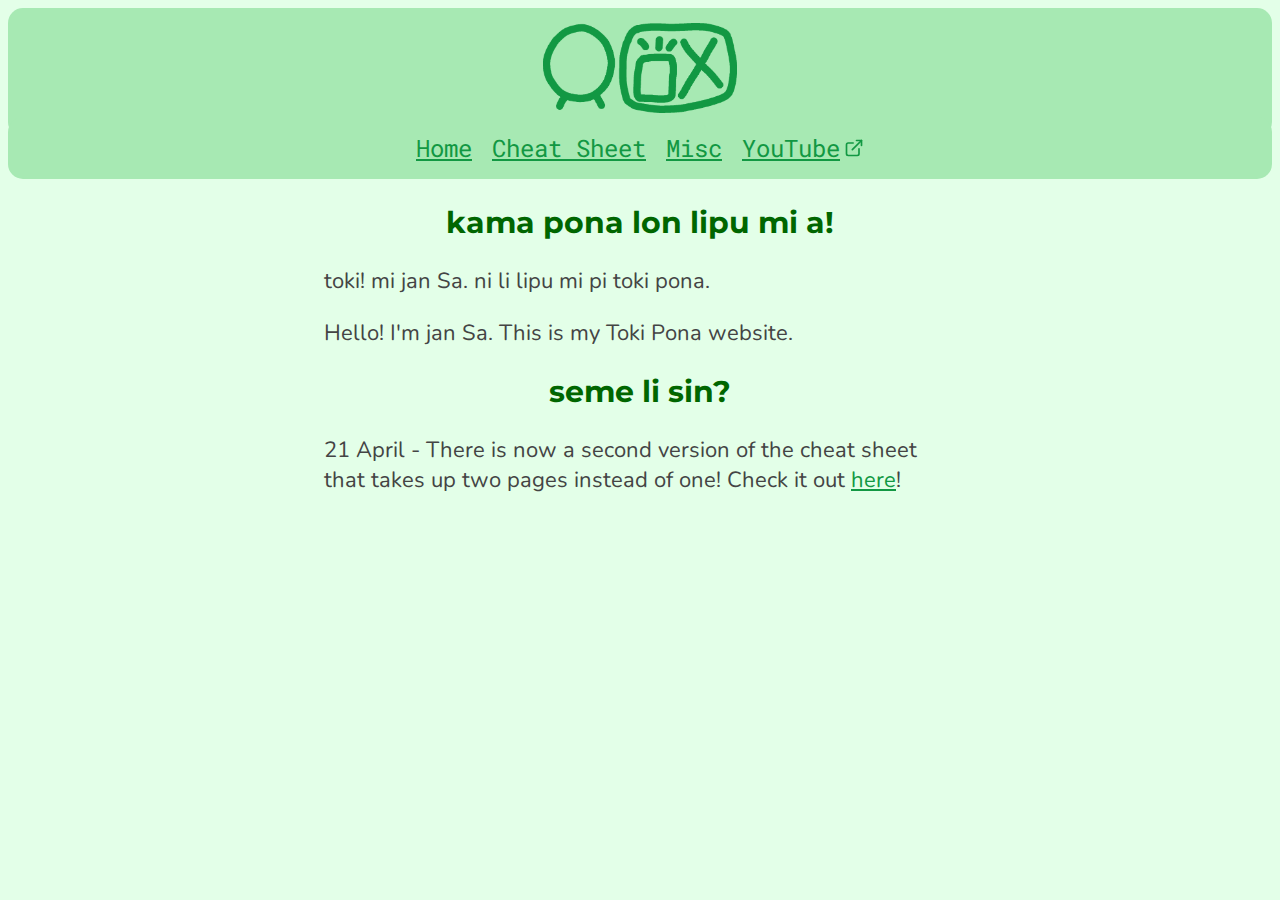
<file: index.html>
<!DOCTYPE html>
<html>
<head>
	<meta name="viewport" content="width=device-width, initial-scale=1"/>
	<link rel="stylesheet" href="stylesheet.css">
	<link id="fav-ico" rel="icon" type="image/x-icon" href="images/favicon.ico">
	<title>lipu pi jan Sa</title>
	<meta name="description" content="Toki Pona content and materials">
</head>
<body>
<div class="pagetopbar">
	<center><img src="images/janSalili.png" class="topbarimg" alt="jan Sa"></center>
</div>
<div class="linkflex">
	<a href=".">Home</a>
	<a href="cheatsheet">Cheat Sheet</a>
	<a href="misc">Misc</a>
	<a href="https://www.youtube.com/channel/UCY9HzH9k7zbQtyNR7Ix8pRQ" target="_blank">YouTube</a>
</div>
<div class="main">
<h2 align="center">kama pona lon lipu mi a!</h2>
<div class="maindiv">
	<p>toki! mi jan Sa. ni li lipu mi pi toki pona.</p>
	<p>Hello! I'm jan Sa. This is my Toki Pona website.</p>
</div>
<h2 align="center">seme li sin?</h2>
<div class="maindiv">
	<p>21 April - There is now a second version of the cheat sheet that takes up two pages instead of one! Check it out <a href="cheatsheet.html">here</a>!</p>
</div>
</div>
</body>
</html>
</file>
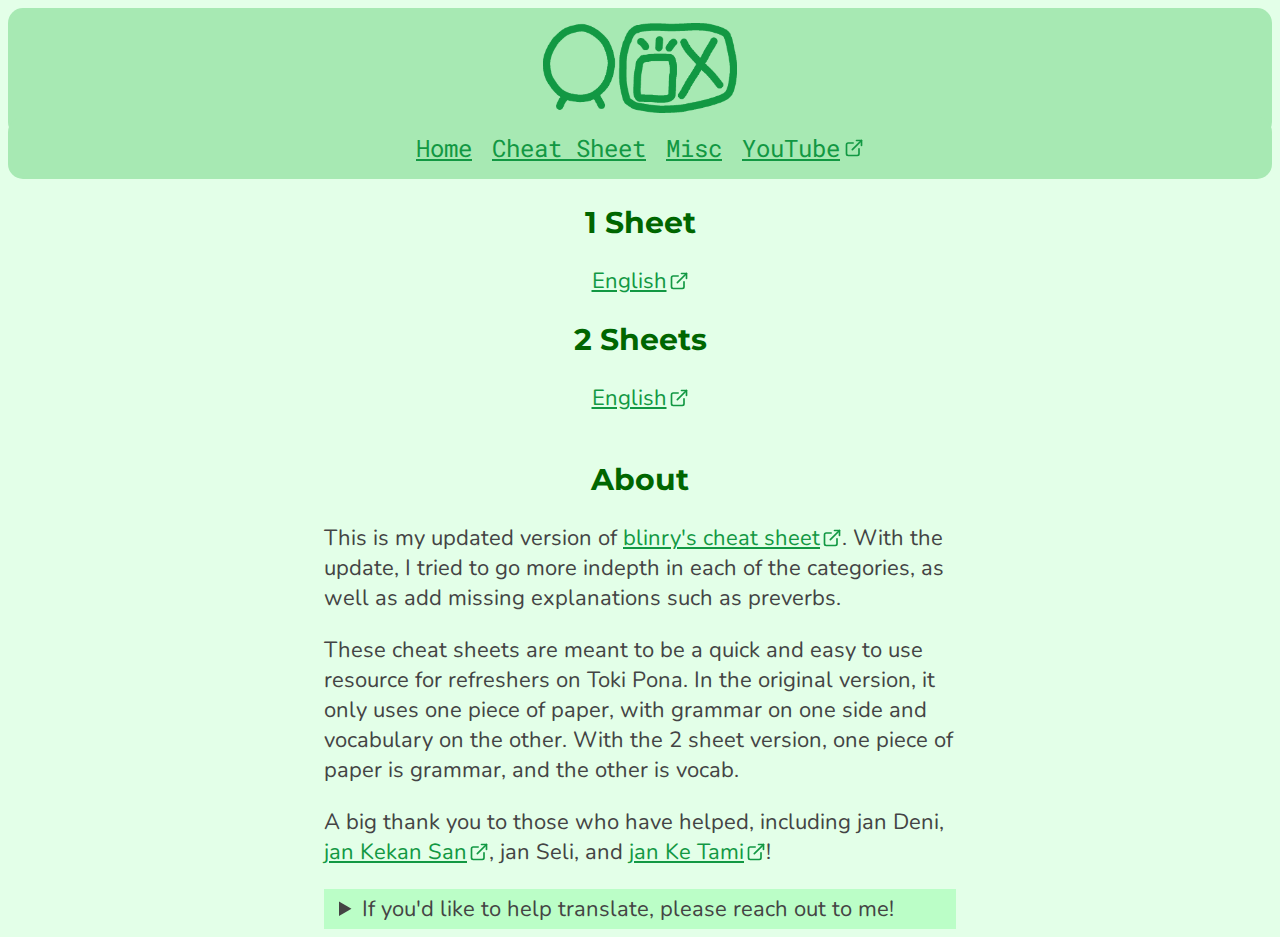
<file: cheatsheet.html>
<!DOCTYPE html>
<html>
<head>
	<meta name="viewport" content="width=device-width, initial-scale=1"/>
	<link rel="stylesheet" href="stylesheet.css">
	<link id="fav-ico" rel="icon" type="image/x-icon" href="images/favicon.ico">
	<title>Cheat Sheets | lipu pi jan Sa</title>
	<meta name="description" content="Toki Pona content and materials">
</head>
<body>
<div class="pagetopbar">
	<center><img src="images/janSalili.png" class="topbarimg" alt="jan Sa"></center>
</div>
<div class="linkflex">
	<a href=".">Home</a>
	<a href="cheatsheet">Cheat Sheet</a>
	<a href="misc">Misc</a>
	<a href="https://www.youtube.com/channel/UCY9HzH9k7zbQtyNR7Ix8pRQ" target="_blank">YouTube</a>
</div>
<div class="main">
<h2 align="center">1 Sheet</h2>
<div class="maindiv" align="center">
	<p><a target="_blank" href="sheets/English/Toki Pona Cheat Sheet v2.pdf">English</a></p>
</div>
<h2 align="center">2 Sheets</h2>
<div class="maindiv" align="center">
	<p><a target="_blank" href="sheets/English/Toki Pona Cheat Sheet v2 Two Sheets.pdf">English</a></p>
</div>
<hr>
<div class="maindiv">
	<h2 align="center">About</h2>
	<p>This is my updated version of <a target="_blank" href="https://blinry.org/toki-pona-cheat-sheet/">blinry's cheat sheet</a>. With the update, I tried to go more indepth in each of the categories, as well as add missing explanations such as preverbs.</p>
	<p>These cheat sheets are meant to be a quick and easy to use resource for refreshers on Toki Pona. In the original version, it only uses one piece of paper, with grammar on one side and vocabulary on the other. With the 2 sheet version, one piece of paper is grammar, and the other is vocab.</p>
	<p>A big thank you to those who have helped, including jan Deni, <a target="_blank" href="https://mun.la">jan Kekan San</a>, jan Seli, and <a target="_blank" href="https://janketami.wordpress.com/">jan Ke Tami</a>!</p>
	<details>
		<summary>If you'd like to help translate, please reach out to me!</summary>
		<p>Email: janSa.tp@gmail.com</p>
		<p>Discord: green.guy</p>
	</details>
</div>
</div>
</body>
</html>
</file>
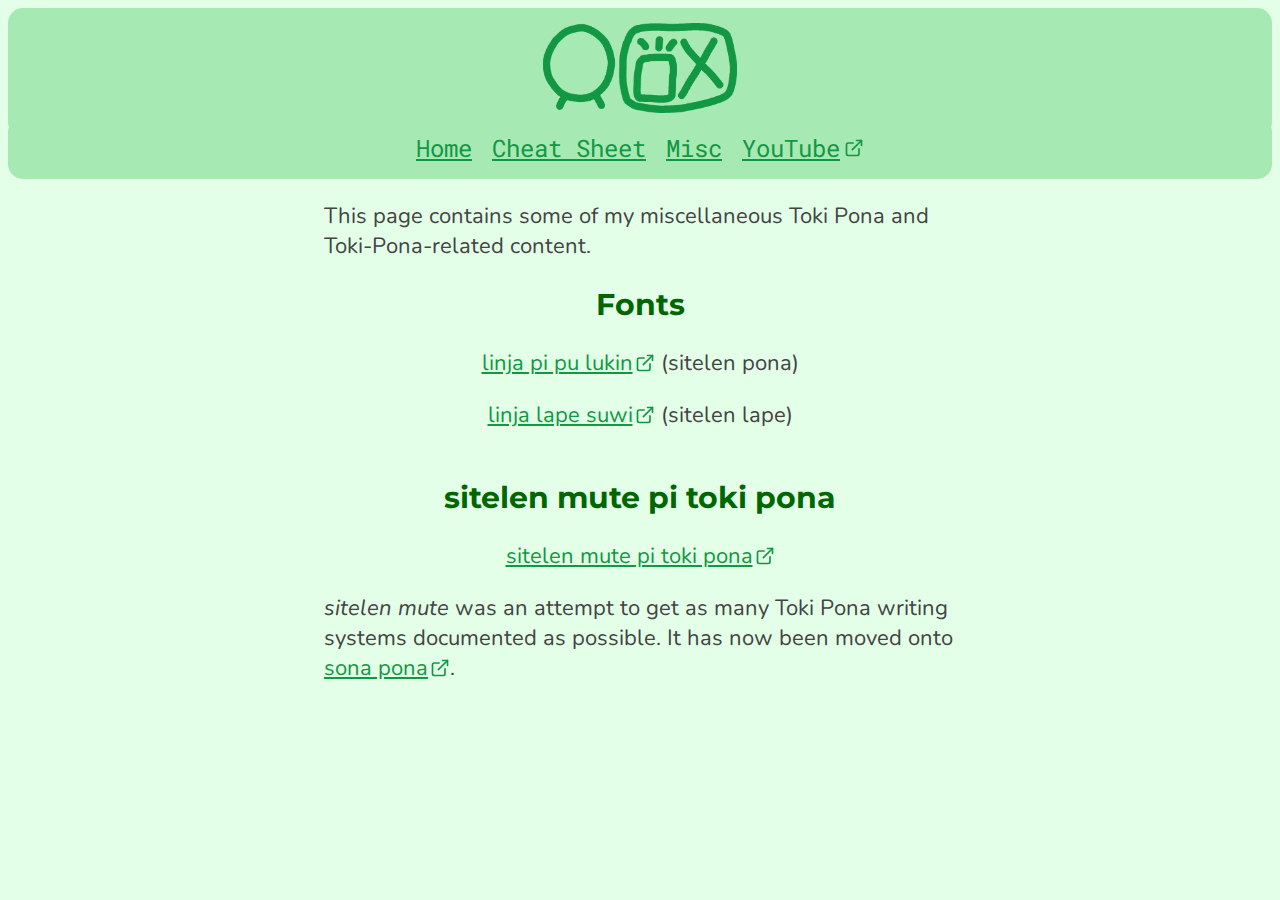
<file: misc.html>
<!DOCTYPE html>
<html>
<head>
	<meta name="viewport" content="width=device-width, initial-scale=1"/>
	<link rel="stylesheet" href="stylesheet.css">
	<link id="fav-ico" rel="icon" type="image/x-icon" href="images/favicon.ico">
	<title>Misc | lipu pi jan Sa</title>
	<meta name="description" content="Toki Pona content and materials">
</head>
<body>
<div class="pagetopbar">
	<center><img src="images/janSalili.png" class="topbarimg" alt="jan Sa"></center>
</div>
<div class="linkflex">
	<a href=".">Home</a>
	<a href="cheatsheet">Cheat Sheet</a>
	<a href="misc">Misc</a>
	<a href="https://www.youtube.com/channel/UCY9HzH9k7zbQtyNR7Ix8pRQ" target="_blank">YouTube</a>
</div>
<div class="main">
<div class="maindiv">
	<p>This page contains some of my miscellaneous Toki Pona and Toki-Pona-related content.</p>
</div>
<h2 align="center">Fonts</h2>
<div class="maindiv">
	<p align="center"><a target="_blank" href="https://jansa-tp.github.io/linja-pi-pu-lukin/">linja pi pu lukin</a> (sitelen pona)</p>
	<p align="center"><a target="_blank" href="https://greenguy5294.github.io/linjalapesuwi/">linja lape suwi</a> (sitelen lape)</p>
</div>
<hr>
<h2 align="center">sitelen mute pi toki pona</h2>
<div class="maindiv">
	<p align="center"><a target="_blank" href="https://docs.google.com/document/d/1ZPpSo9jOMjHi9HeBbPY56J7SPPP8rTULBPZ3GvApqW4/edit?usp=sharing">sitelen mute pi toki pona</a></p>
	<p><i>sitelen mute</i> was an attempt to get as many Toki Pona writing systems documented as possible. It has now been moved onto <a href="https://sona.pona.la/wiki/Writing_systems" target="_blank">sona pona</a>.</p>
</div>
</div>
</body>
</html>
</file>
<file: stylesheet.css>
@import url('https://fonts.googleapis.com/css2?family=Montserrat:wght@700&display=swap');

@import url('https://fonts.googleapis.com/css2?family=Nunito&display=swap');

@import url('https://fonts.googleapis.com/css2?family=Audiowide&display=swap');

@import url('https://fonts.googleapis.com/css2?family=Roboto+Mono&display=swap');

.pagetopbar {
	background-color:#a7e9b3;
	padding:15px;
	padding-bottom:20px;
	margin-bottom:-20px;
	border-radius:15px;
}

.topbarimg {
	height: min(100px,10vh);
}

.linkflex {
	display:flex;
	justify-content:center;
	flex-wrap: wrap;
	position: sticky;
	top: 8px;
	background-color:#a7e9b3;
	padding:15px;
	border-radius: 15px;
}

.linkflex > a {
	font-family:Roboto Mono;
	margin-left:10px;
	margin-right:10px;
	font-size:24px;
}

.maindiv {
	width: clamp(325px, 50%, 1000px);
	margin: auto;
}

a {
	color:#129843;
	transition: 0.5s ease;
	text-decoration-line: underline;
}

a:hover {
	color:#4cc168;
}

a[target="_blank"], a[href^="http"] {
	background-image: url("images/external-link.svg");
	background-repeat: no-repeat;
	background-position: center right;
	padding-right: 1em;
}

html {
	background-color:#e3ffe8;
}

hr {
	height:2px;
	border-width:0;
	color:#e3ffe8;
	background-color:#e3ffe8;
}

h1 {
	font-family:Audiowide;
}

h2 {
	font-family: Montserrat;
	color: #006600;
	font-size:30px;
	padding-left:20px;
	padding-right:20px;
}

details {
	background-color:#bbfec7;
	padding-left:15px;
	padding-right:15px;
	padding-top:5px;
	padding-bottom:5px;
}

summary {
	font-family: Nunito;
	font-size:22px;
	color:#444444
}

p {
	font-family: Nunito;
	font-size:22px;
	color:#444444
}
</file>
